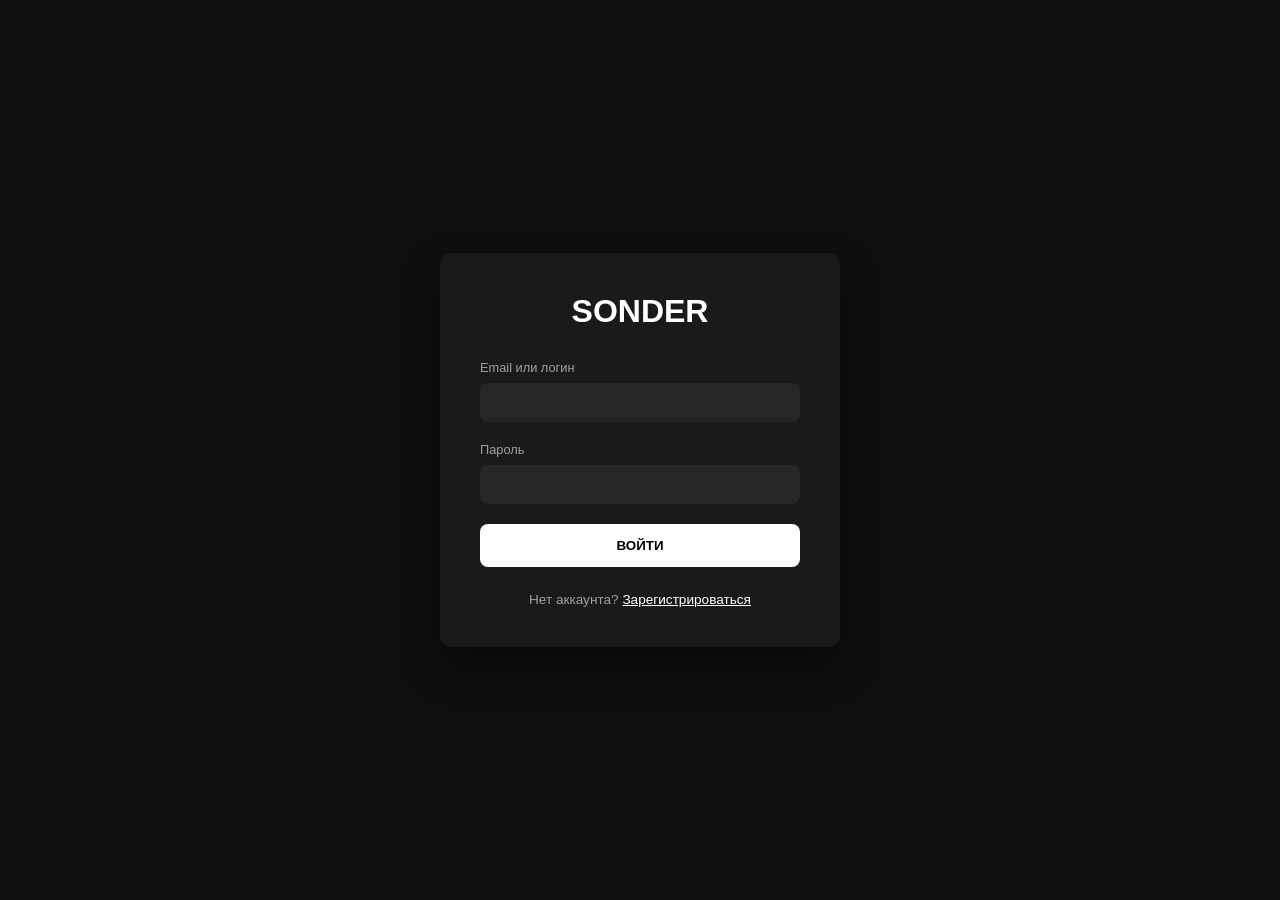
<file: регистрация и вход.html>
<!DOCTYPE html>
<html lang="ru">
  <head>
    <meta charset="UTF-8" />
    <meta name="viewport" content="width=device-width, initial-scale=1.0" />
    <title>SONDER | Вход и Регистрация</title>
    <link rel="stylesheet" href="css/style5.css">
  </head>
  <body>
    
    <!-- Форма входа -->
    <div id="login-card" class="container">
      <div class="header"><h1>SONDER</h1></div>
      <form id="login-form">
        <div class="form-group">
          <label>Email или логин</label>
          <input type="text" id="login-id" required />
        </div>
        <div class="form-group">
          <label>Пароль</label>
          <input type="password" id="login-pass" required />
        </div>
        <button type="submit" class="btn">Войти</button>
      </form>
      <div class="footer-links">
        Нет аккаунта? <a onclick="toggleForm('register')">Зарегистрироваться</a>
      </div>
    </div>

    <!-- Форма регистрации -->
    <div id="register-card" class="container hidden">
      <div class="header"><h1>SONDER</h1></div>
      <form id="register-form">
        <div class="form-group">
          <label>Имя пользователя</label>
          <input type="text" id="reg-user" required />
        </div>
        <div class="form-group">
          <label>Email</label>
          <input type="email" id="reg-email" required />
        </div>
        <div class="form-group">
          <label>Пароль</label>
          <input type="password" id="reg-pass" required />
        </div>
        <button type="submit" class="btn">Создать аккаунт</button>
      </form>
      <div class="footer-links">
        Уже есть аккаунт? <a onclick="toggleForm('login')">Войти</a>
      </div>
    </div>

    <script>
      function toggleForm(formType) {
          document.getElementById('login-card').classList.toggle('hidden');
          document.getElementById('register-card').classList.toggle('hidden');
      }

      document.getElementById('login-form').addEventListener('submit', function(e) {
          e.preventDefault();
          window.location.href = 'аккаунт.html';
      });

      document.getElementById('register-form').addEventListener('submit', function(e) {
          e.preventDefault();
          window.location.href = 'аккаунт.html';
      });
    </script>
  </body>
</html>
</file>
<file: css/style5.css>
:root {
    --bg-color: #0f0f0f;
    --card-bg: #1a1a1a;
    --text-primary: #ffffff;
    --text-secondary: #a0a0a0;
    --accent-color: #ffffff;
    --input-bg: #262626;
    --border-radius: 12px;
    --transition: all 0.3s ease;
}

* {
    box-sizing: border-box;
    margin: 0;
    padding: 0;
    font-family: 'Inter', sans-serif;
}

body {
    background-color: var(--bg-color);
    color: var(--text-primary);
    display: flex;
    justify-content: center;
    align-items: center;
    min-height: 100vh;
}

.container {
    background: var(--card-bg);
    padding: 40px;
    border-radius: var(--border-radius);
    width: 100%;
    max-width: 400px;
    box-shadow: 0 20px 40px rgba(0, 0, 0, 0.4);
}

.header { text-align: center; margin-bottom: 30px; }
.header h1 { font-size: 2rem; margin-bottom: 10px; text-transform: uppercase; }
.form-group { margin-bottom: 20px; }
.form-group label { display: block; font-size: 0.8rem; color: var(--text-secondary); margin-bottom: 8px; }
.form-group input { width: 100%; padding: 12px; background: var(--input-bg); border: none; border-radius: 8px; color: white; }

.btn { width: 100%; padding: 14px; background: var(--accent-color); border: none; border-radius: 8px; font-weight: 600; cursor: pointer; text-transform: uppercase; }

.footer-links { margin-top: 25px; text-align: center; font-size: 0.85rem; color: var(--text-secondary); }
.footer-links a { color: var(--text-primary); cursor: pointer; text-decoration: underline; }

.hidden { display: none; }
</file>
